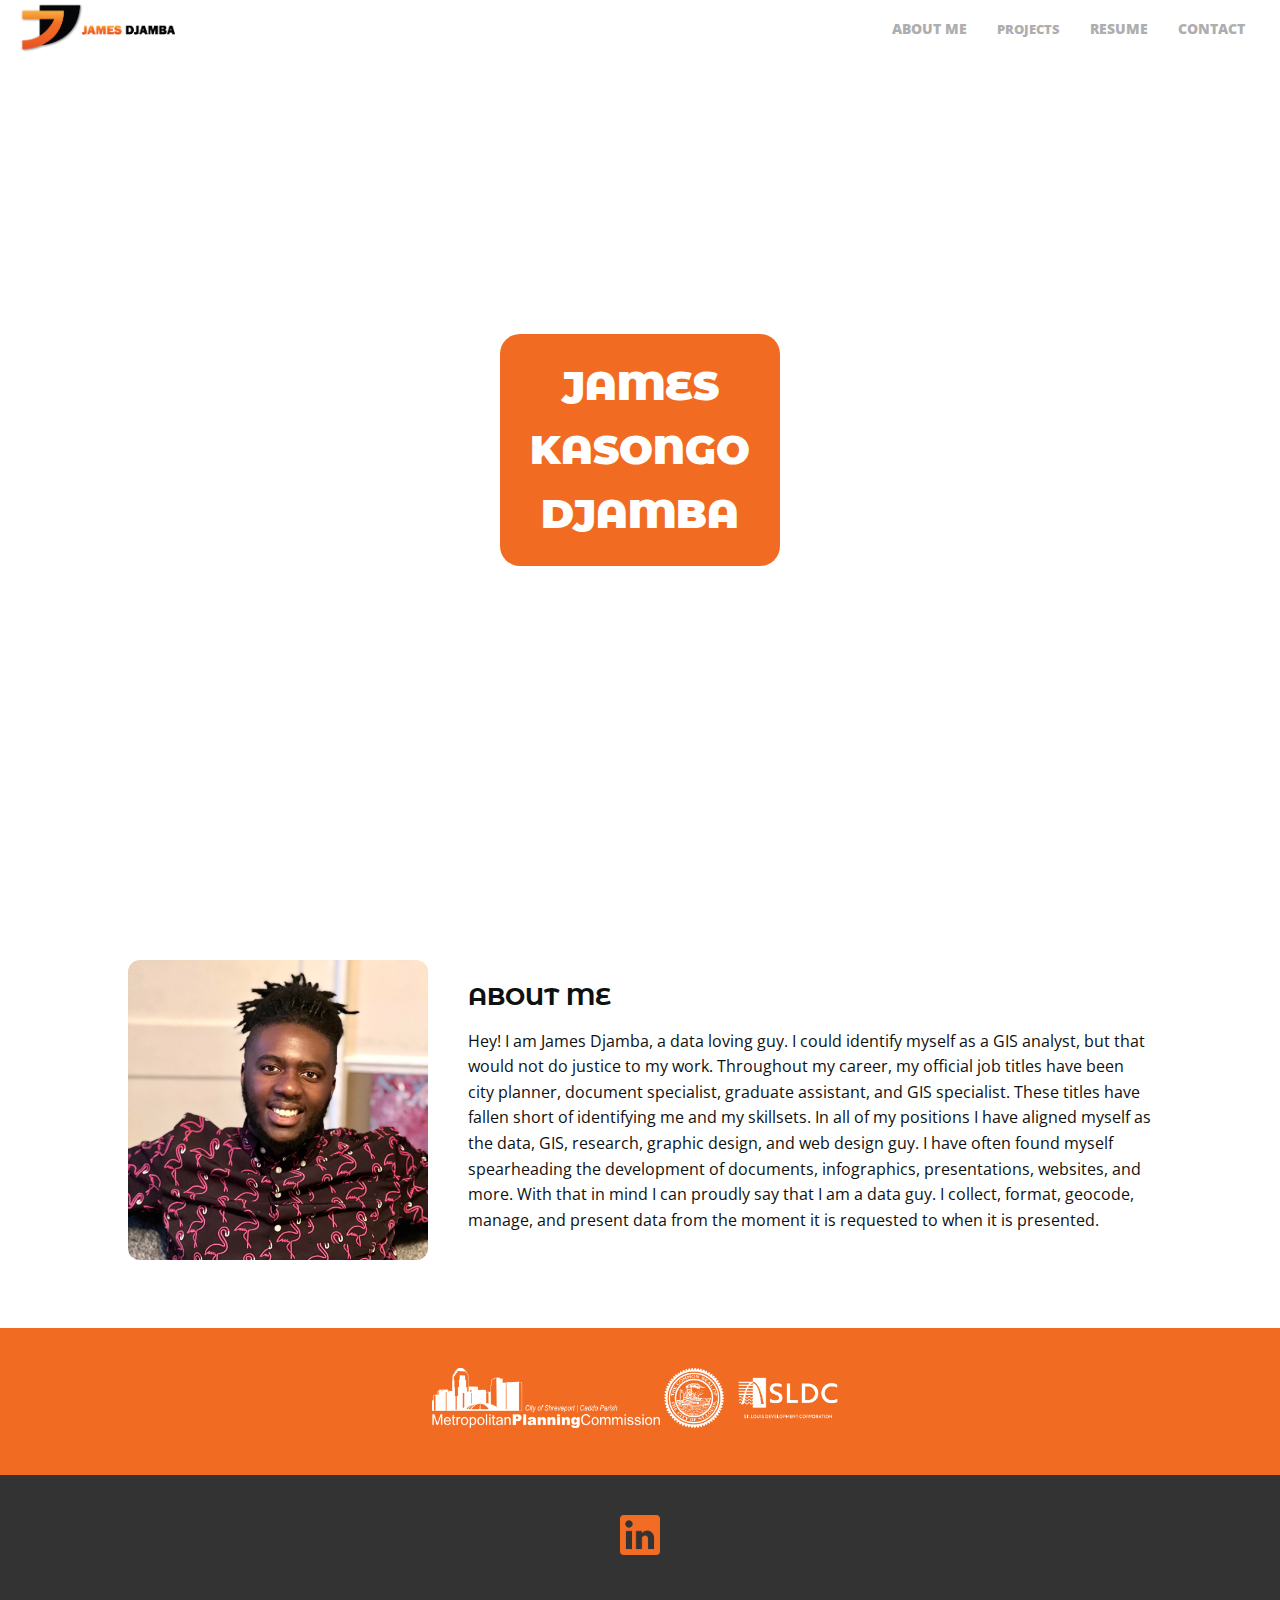
<file: index.html>
<!doctype html>
<html lang="en">
<head>
  <meta charset="utf-8">
  <meta name="viewport" content="width=device-width, initial-scale=1.0">
  <title>James Djamba</title>

  <!-- Fonts -->
  <link href="https://fonts.googleapis.com/css2?family=Montserrat+Alternates:wght@400;700;900&family=Open+Sans:wght@300;400;600;700&display=swap" rel="stylesheet">


  <!-- Stylesheets -->
  <link href="styles.css" rel="stylesheet" type="text/css">
  <link href="homepage.css" rel="stylesheet" type="text/css">

  <!-- Scripts-->
  <script>
    document.querySelector('.menu-toggle').addEventListener('click', function () {
      document.querySelector('.nav').classList.toggle('show');
    });
  
    // Mobile dropdown toggle
    document.querySelectorAll('.dropbtn').forEach(btn => {
      btn.addEventListener('click', function (e) {
        e.preventDefault();
        this.nextElementSibling.classList.toggle('show-dropdown');
      });
    });
  </script>
</head>
<body>
  <!-- Header / Navigation -->
  <header>
    <a href="index.html" class="logo">
      <img src="DjambaLogo.png" height="50" alt="James Djamba Logo">
    </a>
  
    <!-- Hamburger menu toggle (only visible on mobile/tablet) -->
    <button class="menu-toggle" aria-label="Toggle navigation">
      ☰
    </button>
  
    <!-- Navigation -->
    <nav class="nav">
      <a href="index.html#section2">ABOUT ME</a>
      <div class="dropdown">
        <button class="dropbtn">PROJECTS</button>
        <div class="dropdown-content">
          <a href="">Graphic Design</a>
          <a href="geospatialdata.html">Geospatial Data</a>
          <a href="webdesign.html">Web Design</a>
        </div>
      </div>
      <a href="resume.html">RESUME</a>
      <a href="">CONTACT</a>
    </nav>
  </header>
  

  <!-- Hero Section -->
  <section class="section1">
    <div id="icon">JAMES<br>KASONGO<br>DJAMBA</div>
  </section>

  <!-- About Section -->
  <div id="section2">
  <section class="section2">
    <div class="sec-left">
      <img src="profile pic.jpg" alt="Photo of James Djamba">
    </div>
    <div class="sec-right">
      <h2>ABOUT ME</h2>
      <p>
        Hey! I am James Djamba, a data loving guy. I could identify myself as a GIS analyst, but that would not do justice to my work. Throughout my career, my official job titles have been city planner, document specialist, graduate assistant, and GIS specialist. These titles have fallen short of identifying me and my skillsets. In all of my positions I have aligned myself as the data, GIS, research, graphic design, and web design guy. I have often found myself spearheading the development of documents, infographics, presentations, websites, and more. With that in mind I can proudly say that I am a data guy. I collect, format, geocode, manage, and present data from the moment it is requested to when it is presented.
      </p>
    </div>
  </section>
  </div>

  <!-- Logos Section -->
  <section class="section3">
    <div class="center">
      <img src="MPC_Logo.png" alt="MPC Logo">
      <img src="STL_Logo.png" alt="St. Louis Logo">
      <img src="SLDC_Logo.png" alt="SLDC Logo">
    </div>
  </section>

  <!-- Footer -->
  <footer>
    <a href="https://www.linkedin.com/in/james-djamba/" target="_blank">
      <img src="Linkedin-orange.png" alt="LinkedIn Profile">
    </a>
  </footer>

  <!-- Scripts -->
  <script>
    document.querySelector('.menu-toggle').addEventListener('click', function () {
      document.querySelector('.nav').classList.toggle('show');
    });
  </script>


</body>
</html>
</file>
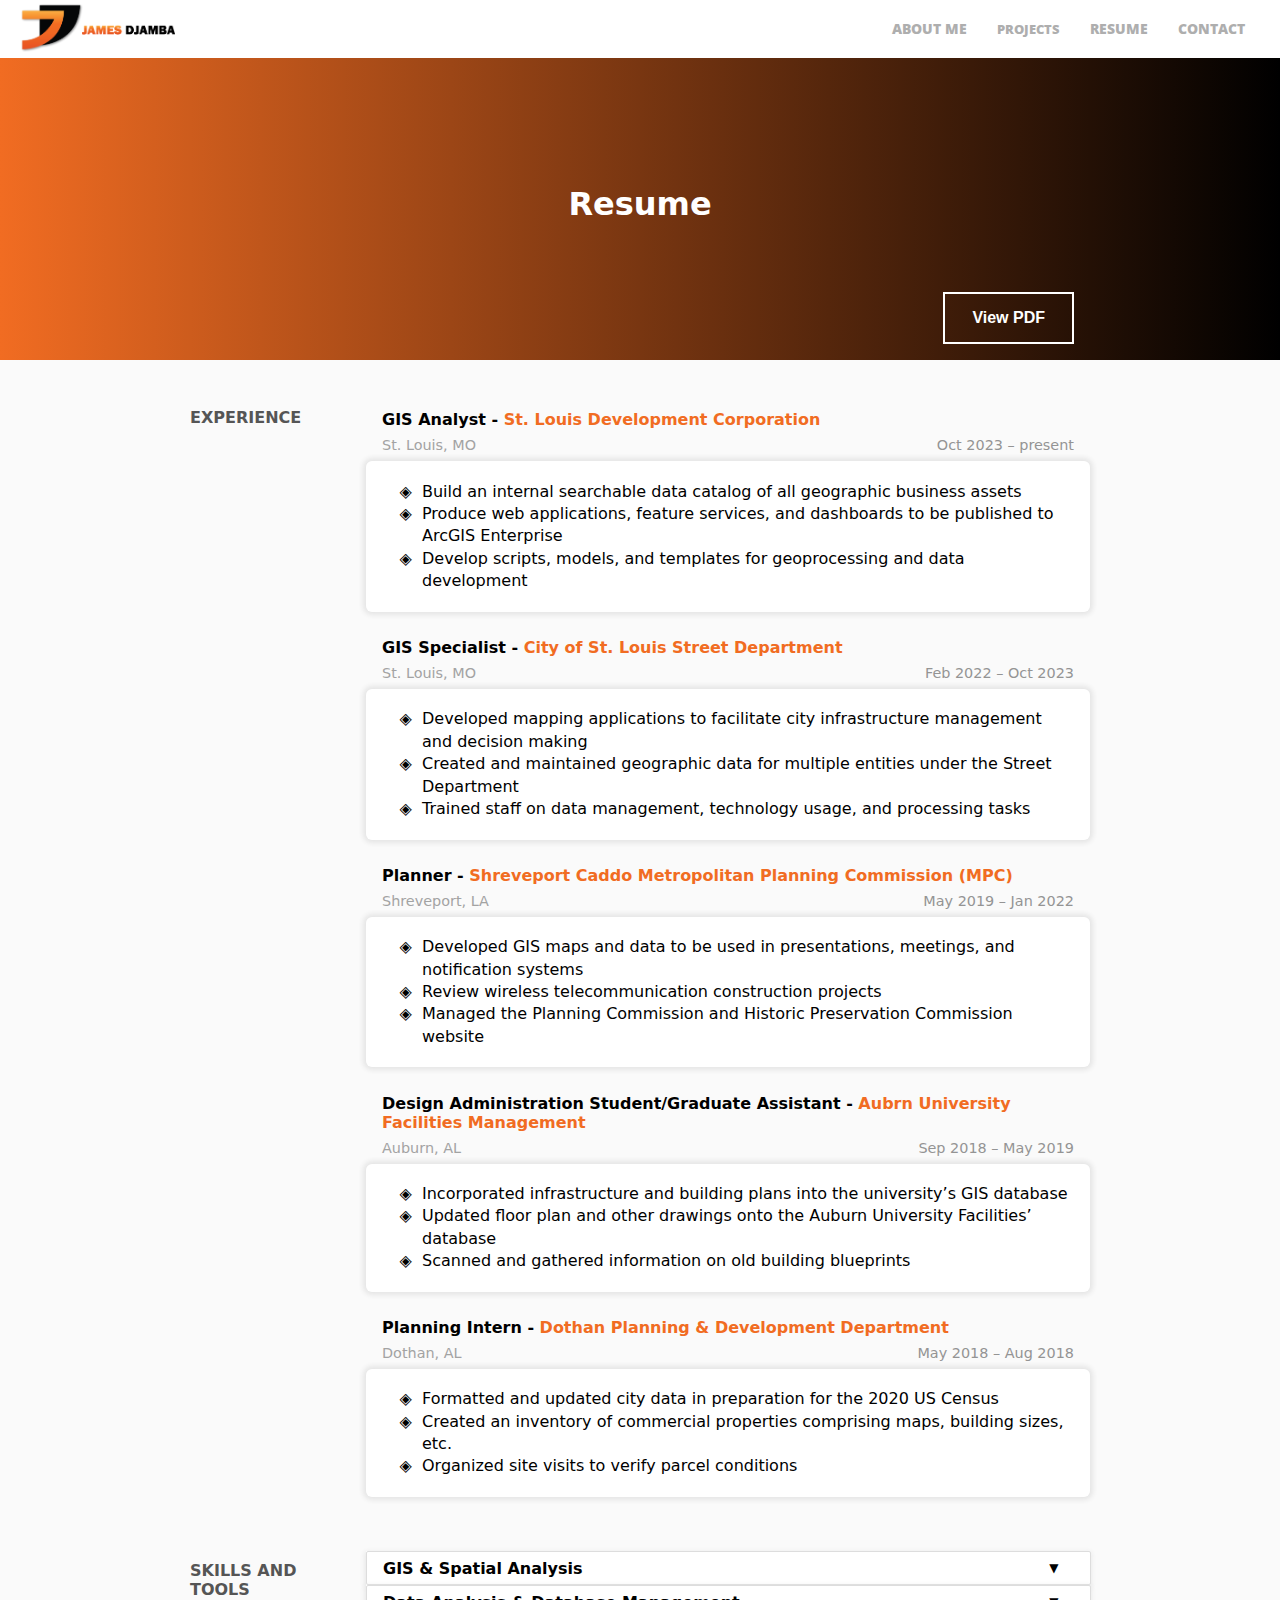
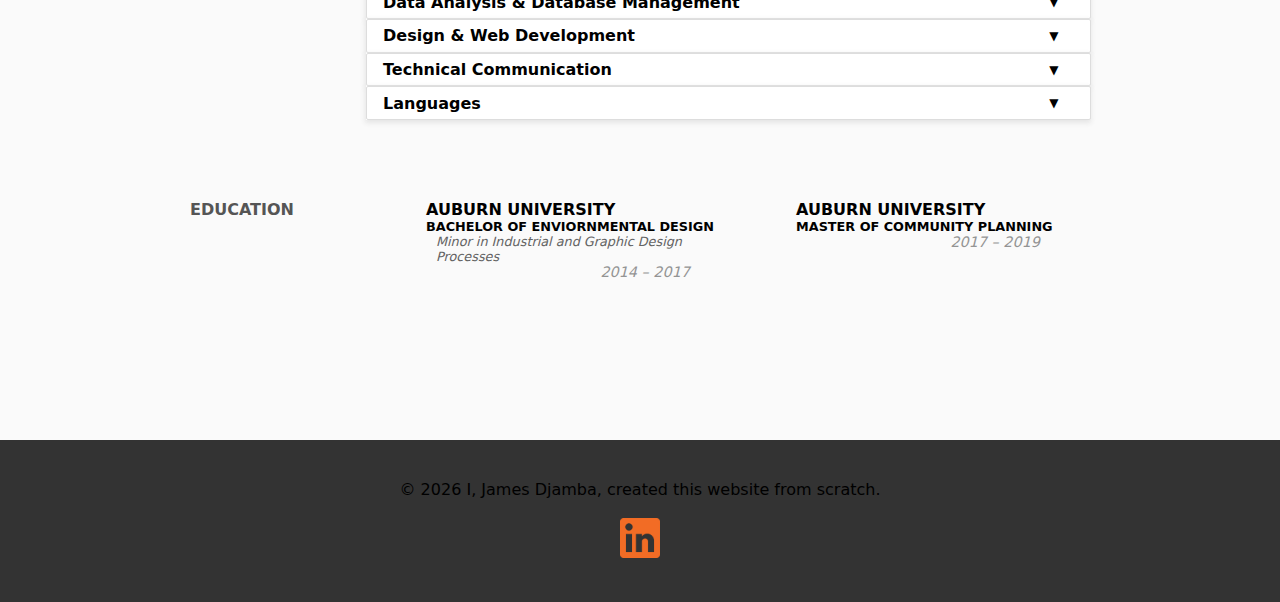
<file: resume.html>
<!doctype html>
<html lang="en">
<head>
  <meta charset="utf-8">
  <meta name="viewport" content="width=device-width, initial-scale=1.0">
  <title>Resume — James Djamba</title>

  <!-- Fonts -->
  <link href="https://fonts.googleapis.com/css2?family=Montserrat+Alternates:wght@400;700;900&family=Open+Sans:wght@300;400;600;700&display=swap" rel="stylesheet">

  <!-- Stylesheets -->
  <link href="styles.css" rel="stylesheet" type="text/css">
  <link href="resume.css" rel="stylesheet" type="text/css">

  <!-- Scripts-->
  <script>
    document.querySelector('.menu-toggle').addEventListener('click', function () {
      document.querySelector('.nav').classList.toggle('show');
    });
  
    // Mobile dropdown toggle
    document.querySelectorAll('.dropbtn').forEach(btn => {
      btn.addEventListener('click', function (e) {
        e.preventDefault();
        this.nextElementSibling.classList.toggle('show-dropdown');
      });
    });

  </script>
</head>
<body>
    <!-- Header / Navigation -->
  <header>
    <a href="index.html" class="logo">
      <img src="DjambaLogo.png" height="50" alt="James Djamba Logo">
    </a>
  
    <!-- Hamburger menu toggle (only visible on mobile/tablet) -->
    <button class="menu-toggle" aria-label="Toggle navigation">
      ☰
    </button>
  
    <!-- Navigation -->
    <nav class="nav">
      <a href="index.html#section2">ABOUT ME</a>
      <div class="dropdown">
        <button class="dropbtn">PROJECTS</button>
        <div class="dropdown-content">
          <a href="">Graphic Design</a>
          <a href="geospatialdata.html">Geospatial Data</a>
          <a href="webdesign.html">Web Design</a>
        </div>
      </div>
      <a href="resume.html">RESUME</a>
      <a href="">CONTACT</a>
    </nav>
  </header>


<div class="title">
  <div class="title-content">
    <h1>Resume</h1>
    <div class="PDF"><a href="https://djambaj.github.io/Djamba_Resume.pdf" target="_blank"><button>View PDF</button></a></div>
  </div>
</div>

<div class="experience-grid">

  <div class="section-label">Experience</div>

  <!--Job #5----->
  <div class="job-title">GIS Analyst - <a href="https://www.developstlouis.org/" target="_blank">St. Louis Development Corporation</a></div>
  <div class="job-location">St. Louis, MO</div>
  <div class="job-years">Oct 2023 – present</div>
  <div class="job-bullet">
    <ul>
    <li>Build an internal searchable data catalog of all geographic business assets</li>
    <li>Produce web applications, feature services, and dashboards to be published to ArcGIS Enterprise</li>
    <li>Develop scripts, models, and templates for geoprocessing and data development</li>
    <li>Create mobile applications through ESRI products such as Field Maps and Collector</li>
    <li>Maintain the company’s geodatabases while coordinating with other data managers and users</li>
    <li>Develop Survey123 forms for emergency data collection</li>
    <li>Work with many teams to develop maps and graphics for public decision making and internal use</li>
    </ul>
  </div>

  <!--Job #4----->
  <div class="job-title">GIS Specialist - <a href="https://www.stlouis-mo.gov/street/index.cfm" target="_blank">City of St. Louis Street Department</a></div>
  <div class="job-location">St. Louis, MO</div>
  <div class="job-years">Feb 2022 – Oct 2023</div>
  <div class="job-bullet">
    <ul >
    <li>Developed mapping applications to facilitate city infrastructure management and decision making</li>
    <li>Created and maintained geographic data for multiple entities under the Street Department</li>
    <li>Trained staff on data management, technology usage, and processing tasks</li>
    <li>Communicated with division heads to identify the best practices to keep data up to date</li>
    <li>Produced and visualized maps and data for stakeholders and public use</li>
    </ul>
  </div> 

  <!--Job #3----->
  <div class="job-title">Planner - <a href="https://www.shreveportcaddompc.com/home" target="_blank">Shreveport Caddo Metropolitan Planning Commission (MPC)</a></div>
  <div class="job-location">Shreveport, LA</div>
  <div class="job-years">May 2019 – Jan 2022</div>
  <div class="job-bullet">
    <ul >
    <li>Developed GIS maps and data to be used in presentations, meetings, and notification systems</li>
    <li>Review wireless telecommunication construction projects</li>
    <li>Managed the Planning Commission and Historic Preservation Commission website</li>
    <li>Researched statistical data in order to develop recommendations and reports</li>
    <li>Identified and conducted research on communities in proximity to potential projects</li>
    <li>Responded to government and citizen request for reports and statistical data</li>
    </ul>
  </div>
  
  <!--Job #2----->
  <div class="job-title">Design Administration Student/Graduate Assistant - <a href="https://fm.auburn.edu/" target="_blank">Aubrn University Facilities Management</a></div>
  <div class="job-location">Auburn, AL</div>
  <div class="job-years">Sep 2018 – May 2019</div>
  <div class="job-bullet">
    <ul >
    <li>Incorporated infrastructure and building plans into the university’s GIS database</li>
    <li>Updated floor plan and other drawings onto the Auburn University Facilities’ database</li>
    <li>Scanned and gathered information on old building blueprints</li>
    </ul>
  </div>

  <!--Job #1----->
  <div class="job-title">Planning Intern - <a href="https://www.dothan.org/267/Planning-Development" target="_blank">Dothan Planning & Development Department</a></div>
  <div class="job-location">Dothan, AL</div>
  <div class="job-years">May 2018 – Aug 2018</div>
  <div class="job-bullet">
    <ul >
    <li>Formatted and updated city data in preparation for the 2020 US Census</li>
    <li>Created an inventory of commercial properties comprising maps, building sizes, etc.</li>
    <li>Organized site visits to verify parcel conditions</li>
    </ul>
  </div>
</div>
<div class="skills-grid">

  <div class="section-label">Skills and Tools</div>
  <div class="skills">
    <!--Skill #1------->
    <div class="skill"><button>GIS & Spatial Analysis<span class="arrow">▼</span></button></div>
    <div class="skill-content">
      <div class="tools">Tools: ArcGIS Enterprise, ArcGIS Pro, Survey 123, QGIS</div>
      <div class="capabilities">Capabilities: data collection, processing, geospatial analysis, dashboard creation</div>
      <div class="skill-desc">Extensive experience with GIS mapping, spatial analysis, and data visualization</div>
    </div>

    <!--Skill #2------->
    <div class="skill"><button>Data Analysis & Database Management<span class="arrow">▼</span></button></div>
    <div class="skill-content">
      <div class="tools">Tools: Excel (advanced formulas, Power Query), Access, SQL, Microsoft SQL Server Management Studio</div>
      <div class="capabilities">Capabilities: querying, aggregations, automation, data-driven reporting</div>
      <div class="skill-desc">Strong skills in data collection, cleaning, formatting, and reporting</div>
    </div>

    <!--Skill #3------->
    <div class="skill"><button>Design & Web Development<span class="arrow">▼</span></button></div>
    <div class="skill-content">
      <div class="tools">Tools: Adobe Photoshop, Illustrator, InDesign, Dreamweaver, HTML, CSS, WordPress, Squarespace, Granicus, CivicPlus</div>
      <div class="capabilities">Capabilities: responsive layouts, branding, website updates, visual design</div>
      <div class="skill-desc">Experienced in graphic and web design, website management, and content creation</div>
    </div>

    <!--Skill #4------->
    <div class="skill"><button>Technical Communication<span class="arrow">▼</span></button></div>
    <div class="skill-content">
      <div class="tools">Tools: Word, Excel, PowerPoint</div>
      <div class="capabilities">Capabilities: professional reports, dashboards, documentation</div>
      <div class="skill-desc">Excellent technical writing, reporting, and presentation skills</div>
    </div>

    <!--Skill #5------->
    <div class="skill"><button>Languages<span class="arrow">▼</span></button></div>
    <div class="skill-content">
      <div class="tools">French: proficient in speaking, reading, and writing</div>
    </div>

  </div>
</div>

</div>

<div class="edu-grid">
  <div class="section-label">Education</div>
  <div class="edu-container1">
    <div class="university">AUBURN UNIVERSITY</div>
    <p class="degree">BACHELOR OF ENVIORNMENTAL DESIGN</p>
    <p class="minor">Minor in Industrial and Graphic Design Processes</p>
    <div class="edu-years">2014 – 2017</div>
  </div>
  <div class="edu-container2">
    <div class="university">AUBURN UNIVERSITY</div>
    <p class="degree">MASTER OF COMMUNITY PLANNING</p>
    <div class="edu-years">2017 – 2019</div>
  </div>
</div>

  <!-- Footer -->
  <footer>
    <div class="copyright">© 2026 I, James Djamba, created this website from scratch.</div>
    <br>
    <a href="https://www.linkedin.com/in/james-djamba/" target="_blank">
      <img src="Linkedin-orange.png" alt="LinkedIn Profile">
    </a>
  </footer>


  <!-- Scripts -->
  <script>
    document.querySelector('.menu-toggle').addEventListener('click', function () {
      document.querySelector('.nav').classList.toggle('show');
    });
  </script>

  <script>
    var acc = document.getElementsByClassName("skill");
    var i;

    for (i = 0; i < acc.length; i++) {
      acc[i].addEventListener("click", function() {
        this.classList.toggle("active");
        var panel = this.nextElementSibling;
        if (panel.style.display === "block") {
          panel.style.display = "none";
        } else {
          panel.style.display = "block";
        }
      });
    }
  </script>

  <script>
    const bullets = document.querySelectorAll('.job-bullet');
    bullets.forEach((wrapper) => {
    const scrollBox = wrapper.querySelector('ul');
    function updateFade() {
      const isScrollable =
      scrollBox.scrollHeight > scrollBox.clientHeight;
      const isAtBottom =
      scrollBox.scrollTop + scrollBox.clientHeight >= scrollBox.scrollHeight - 1;
      wrapper.classList.toggle('show-fade', isScrollable && !isAtBottom);
    }

    updateFade();
    scrollBox.addEventListener('scroll', updateFade);
    window.addEventListener('resize', updateFade);
  });
  </script>
  
</body>
</html>
</file>
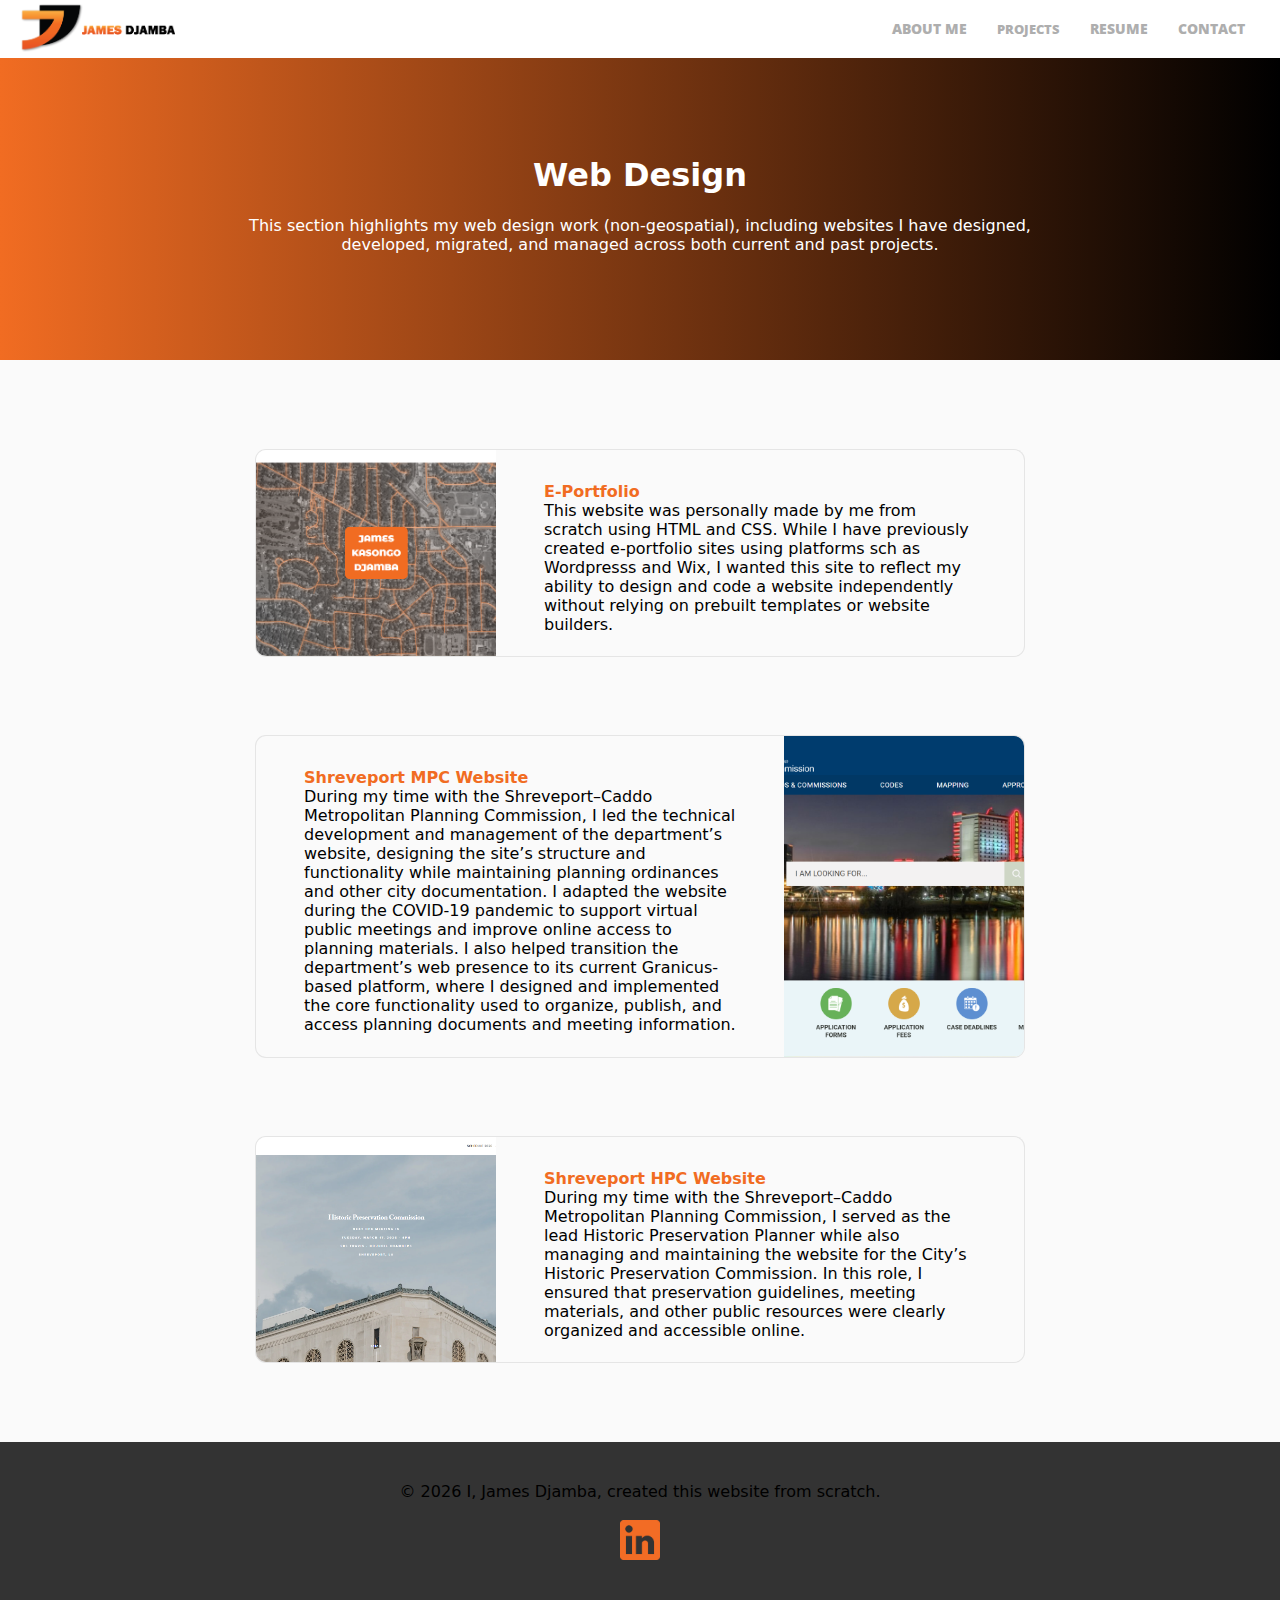
<file: webdesign.html>
<!doctype html>
<html lang="en">
<head>
  <meta charset="utf-8">
  <meta name="viewport" content="width=device-width, initial-scale=1.0">
  <title>James Djamba</title>

  <!-- Fonts -->
  <link href="https://fonts.googleapis.com/css2?family=Montserrat+Alternates:wght@400;700;900&family=Open+Sans:wght@300;400;600;700&display=swap" rel="stylesheet">


  <!-- Stylesheets -->
  <link href="styles.css" rel="stylesheet" type="text/css">
  <link href="showcase.css" rel="stylesheet" type="text/css">

</head>
<body>
  <!-- Header / Navigation -->
  <header>
    <a href="/" class="logo">
      <img src="DjambaLogo.png" height="50" alt="James Djamba Logo">
    </a>
  
    <!-- Hamburger menu toggle (only visible on mobile/tablet) -->
    <button class="menu-toggle" aria-label="Toggle navigation">
      ☰
    </button>
  
    <!-- Navigation -->
    <nav class="nav">
      <a href="index.html#section2">ABOUT ME</a>
      <div class="dropdown">
        <button class="dropbtn">PROJECTS</button>
        <div class="dropdown-content">
          <a href="">Graphic Design</a>
          <a href="geospatialdata.html">Geospatial Data</a>
          <a href="webdesign.html">Web Design</a>
        </div>
      </div>
      <a href="resume.html">RESUME</a>
      <a href="">CONTACT</a>
    </nav>
  </header>




  <div class="title">
    <h1>Web Design</h1>
    <p>This section highlights my web design work (non-geospatial), including websites I have designed, developed, migrated, and managed across both current and past projects.</p>
  </div>

  <!-- Left Aligned Image Project -->
  <div class="showcase-link"><a href="index.html">
    <div class="showcase-grid">
      <img src="JamesDjamba_site.PNG">
      <p><span class="description">E-Portfolio</span><br>
        This website was personally made by me from scratch using HTML and CSS. While I have previously created e-portfolio sites using platforms sch as Wordpresss and Wix, I wanted this site to reflect my ability to design and code a website independently without relying on prebuilt templates or website builders.</p>
    </div>
  </a></div> 

  <!-- Right Aligned Image Project -->
  <div class="showcase-link"><a href="https://www.shreveportcaddompc.c om/home" target="_blank">
    <div class="showcase-grid reverse-grid">
      <img src="ShreveportMPC_site.PNG">
      <p><span class="description">Shreveport MPC Website</span><br>
        During my time with the Shreveport–Caddo Metropolitan Planning Commission, I led the technical development and management of the department’s website, designing the site’s structure and functionality while maintaining planning ordinances and other city documentation. I adapted the website during the COVID-19 pandemic to support virtual public meetings and improve online access to planning materials. I also helped transition the department’s web presence to its current Granicus-based platform, where I designed and implemented the core functionality used to organize, publish, and access planning documents and meeting information.
</p>
    </div>
  </a></div>

    <!-- Left Aligned Image Project -->
  <div class="showcase-link"><a href="https://shreveporthpc.com/" target="_blank">
    <div class="showcase-grid">
      <img src="ShreveportHPC_site.PNG">
      <p><span class="description">Shreveport HPC Website</span><br>
        During my time with the Shreveport–Caddo Metropolitan Planning Commission, I served as the lead Historic Preservation Planner while also managing and maintaining the website for the City’s Historic Preservation Commission. In this role, I ensured that preservation guidelines, meeting materials, and other public resources were clearly organized and accessible online.</p>
    </div>
  </a></div> 

    <!-- Footer -->
  <footer>
    <div class="copyright">© 2026 I, James Djamba, created this website from scratch.</div>
    <br>
    <a href="https://www.linkedin.com/in/james-djamba/" target="_blank">
      <img src="Linkedin-orange.png" alt="LinkedIn Profile">
    </a>
  </footer>

    <!-- Scripts-->
  <script>
    document.querySelector('.menu-toggle').addEventListener('click', function () {
      document.querySelector('.nav').classList.toggle('show');
    });
  
    // Mobile dropdown toggle
    document.querySelectorAll('.dropbtn').forEach(btn => {
      btn.addEventListener('click', function (e) {
        e.preventDefault();
        this.nextElementSibling.classList.toggle('show-dropdown');
      });
    });
  </script>
  
</body>
</file>
<file: styles.css>
/* Navigation Bar */
header {
    background-color: #FFFFFF;
    font-family: 'Open Sans', sans-serif;
    font-weight: 800;
    font-size: 14px;
    line-height: 1;
    position: fixed;
    top: 0; left: 0; right: 0;
    z-index: 10;
    display: flex;
    justify-content: space-between;
    align-items: center;
    padding: 0 20px;
  }
  .logo img {
    height: 50px;
  }
  .nav {
    display: flex;
    align-items: center;
  }
  .nav a, .dropbtn {
    color: #AEAEAE;
    text-decoration: none;
    padding: 20px 15px;
    background: none;
    cursor: pointer;
    font-family: inherit;
    font-weight: 800;
  }
  .dropdown button {
    border: none;
  }
  .nav a:hover, .dropdown:hover .dropbtn {
    background-color: #E1E1E1;
    color: #F16C22;
  }
  
  /* Dropdown */
  .dropdown {
    position: relative;
  }
  .dropdown-content {
    display: none;
    position: absolute;
    top: 100%;
    background-color: #f9f9f9;
    min-width: 160px;
    box-shadow: 0px 8px 16px rgba(0,0,0,0.2);
  }
  .dropdown-content a {
    display: block;
    padding: 12px 16px;
    color: #AEAEAE;
  }
  .dropdown:hover .dropdown-content {
    display: block;
  }
  
/* Hamburger button (hidden on desktop) */
.menu-toggle {
  display: none;
  font-size: 28px;
  background: none;
  border: none;
  cursor: pointer;
  padding: 10px;
}

/* --- Responsive Styles --- */
@media (max-width: 900px) {
  .menu-toggle {
    display: block; /* show hamburger */
    margin-left: auto; /* pushes it all the way right */
    color: #F16C22;
  }
  .nav {
    display: none; /* hide nav by default on mobile */
    flex-direction: column;
    width: 100%;
    background-color: #fff;
    position: absolute;
    top: 55px; /* just below header */
    left: 0;
  }
  .nav a, .dropbtn {
    width: 100%;
    text-align: left;
    padding: 15px;
    border-top: 1px solid #eee;
  }
  .nav.show {
    display: flex; /* show nav when toggled */
  }
}
  /* Footer */
  footer {
    background: #333;
    padding: 40px;
    text-align: center;
  }
  footer img {
    height: 40px;
  }
  
  /* Mobile Nav Adjustments */
  @media (max-width: 768px) {
    header {
      flex-direction: row;         /* keep logo left, menu button right */
      justify-content: space-between;
      align-items: center;
      width: 100%;
    }
    .nav {
      flex-direction: column;
      width: 100%;
    }
    .nav a, .dropbtn {
      width: 100%;
      text-align: center;
      padding: 15px 20px;
    }
    .nav.show {
      display: flex;
      align-items: center;   /* center horizontally */
      justify-content: center;
      text-align: center;
    }
  }
</file>
<file: homepage.css>
/* General Typography */
* {
  margin: 0;
  padding: 0;
  box-sizing: border-box;
}
body {
    font-family: 'Open Sans', sans-serif;
    font-weight: 400;
    line-height: 1.6;
    color: #0E1111;
  }
  
  h1, h2, h3, h4, h5, h6 {
    font-family: 'Montserrat Alternates', sans-serif;
    font-weight: 700;
    color: #0E1111;
    margin-bottom: 0.5em;
  }
  
  p {
    font-family: 'Open Sans', sans-serif;
    font-weight: 400;
    margin-bottom: 1em;
  }
  
  #icon {
    font-family: 'Montserrat Alternates', sans-serif;
    font-weight: 900;
  }
  
/* Section 1 Hero */
/* Section 1 Hero with background animation */
.section1 {
    position: relative;
    height: 100vh;
    overflow: hidden;
    display: flex;
    justify-content: center;
    align-items: center;
    text-align: center;
  }
  
.bg {
  position: absolute;
  inset: 0;
  background-size: cover;
  background-position: center;
  opacity: 0;

  animation: fade 18s infinite;
  will-change: opacity;
}

/* Individual images */
.bg1 {
  background-image: url("Geo-BG.jpg");
  opacity: 1; /* fallback so something ALWAYS shows */
  animation-delay: 0s;
}

.bg2 {
  background-image: url("Tech-BG.jpg");
  animation-delay: 6s;
}

/* Animation timing tuned for 3 images */
@keyframes fade {
  0%   { opacity: 0; }
  8%   { opacity: 1; }
  30%  { opacity: 1; }
  38%  { opacity: 0; }
  100% { opacity: 0; }
}
  
  #icon {
    width: auto;
    background: #F16C22;
    border-radius: 20px;
    color: #FFFFFF;
    font-family: 'Montserrat Alternates', sans-serif;
    font-weight: 900;
    font-size: 2.5rem;
    padding: 20px 30px;
    z-index: 1;
    position: relative;
  }
  
  /* Section 2 About */
  .section2 {
    display: flex;
    flex-wrap: wrap;
    gap: 40px;
    align-items: center;
    justify-content: center;
    padding: 60px 10%;
    background: #FFFFFF;
  }
  .sec-left img {
    max-width: 300px;
    width: 100%;
    border-radius: 12px;
  }
  .sec-right {
    flex: 1;
    min-width: 280px;
  }
  
  /* Section 3 Logos */
  .section3 {
    background: #F16C22;
    display: flex;
    justify-content: center;
    flex-wrap: wrap;
    gap: 30px;
    padding: 40px 20px;
  }
  .section3 img {
    height: 60px;
    object-fit: contain;
  }
  
  /* Responsive Adjustments */
  @media (max-width: 768px) {
    #icon {
      font-size: 1.8rem;
    }
    .section1 {
      background-attachment: fixed;
    }
    .section2 {
      flex-direction: column;
      text-align: center;
    }
    .sec-left, .sec-right {
      margin: 0;
    }
    .section3 img {
      height: 45px;
    }
  }
</file>
<file: resume.css>
body {
  font-family: system-ui, sans-serif;
  background: #fafafa;
  margin: 0;
}



/* Header Section */

.title {
  color: #FFFFFF;
  background-color: #F16C22;
  background-image: linear-gradient(to right, #F16C22, #000);
  height: 40vh;
  background-size: cover;
  display: flex;
  justify-content: center;
  align-items: center;
  text-align: center;
  }

.title h1 {
  padding-top: 3rem;
}

.title-content {
  max-width: 900px;
  width: 100%;
  height: 100%;
  position: relative;
  align-items: center;
  justify-content: center;
  display: flex;
}

.PDF {
  position: absolute;
  bottom: 1rem;
  right: 1rem;
}

.PDF a {
  text-decoration: none;
}

.PDF button {
  all: unset;
  border: 2px solid #FFFFFF;
  border-color: #FFFFFF;
  background-color: transparent;
  color: #FFFFFF;
  font-family: 'Open-sans', sans-serif;
  font-weight: 600;
  font-size: 16px;
  padding: 15px 27px;
}

.PDF button:hover {
  all: unset;
  border: 2px solid #FFFFFF;
  border-color: #FFFFFF;
  background-color: #FFFFFF;
  color: #F16C22;
  font-family: 'Open-sans', sans-serif;
  font-weight: 600;
  font-size: 16px;
  padding: 15px 27px;
}

ul{
  list-style-type: "◈  ";
}

.experience-grid {
  margin: 2rem auto 0;
  display: grid;
  grid-template-columns: 160px 1fr auto;
  gap: 0.5rem 1rem;
  max-width: 900px;
}

.section-label {
  grid-row: 1 / -1; /* A1:A∞ */
  font-weight: 700;
  padding-top: 1rem;
  text-transform: uppercase;
  color: #555;
}

.job-title {
  grid-column: 2 / 4; /* B:C */
  padding: 0.4rem 1rem 0rem;
}

.job-title a {
  text-decoration: none;
  color: #F16C22;
}

.job-title a:hover {
  color: #FFFFFF;
  background-color: #F16C22;
}

.job-bullet {
  grid-column: 2 / 4; /* B:C */
  background: white;
  padding: 0.2rem 1rem;
  border-radius: 6px;
  box-shadow: 0 0 5px 3px #e5e5e5;
  position: relative;
}

.job-bullet ul {
  display: block;
  overflow-y: auto;
  line-height: 1.4;
  max-height: calc(1.4em * 5);

  scrollbar-width: auto;
  scrollbar-color: #F16C22 transparent;
}

/* B-only */
.job-location {
  grid-column: 2;
  text-align: left;
  padding-left: 1rem;
  font-size: 0.9rem;
  font-weight: 450;
  color: #A3A3A3;
}

/* C-only */
.job-years {
  grid-column: 3;
  text-align: right;
  padding-right: 1rem;
  font-size: 0.9rem;
  font-weight: 450;
  color: #949494;
}

/* Optional spacing tweak */
.job-title {
  font-weight: 600;
  margin-top: 0.75rem;
}

.skills-grid {
  margin: 3rem auto;
  display: grid;
  grid-template-columns: 160px auto;
  gap: 0rem 1rem;
  max-width: 900px;
}

.skills {
  margin-top: 0.4rem;
}

.skill {
  grid-column: 2;
  background: white;
  font-family: system-ui, sans-serif;
  font-weight: 600;
  font-size: 16px;
  text-align: left;
  box-shadow: 0 2px 5px 1px #e5e5e5;
}

.arrow {
  font-size: 12px;
  display: flex;
  align-items: center;
}

.skill button{
  all: unset;
  display: flex;
  justify-content: space-between;
  width: 93.3%;
  padding: 0.4rem 2rem 0.4rem 1rem;
  border-radius: 2px;
  border: 1px solid #dddddd;
}

.active, .skill button:hover {
  color:#F16C22;
  background: #eeeeee;
}

.skill button:hover {
  cursor: pointer;
  color:#F16C22;
  border-radius: 2px;
  background: #dddddd;
}

.skill.active .arrow {
  transform: rotate(180deg);
}

.skill-content {
  display: none;
  margin: auto;
  grid-column: 2;
  width: 86%;
  padding: 0rem 2.5rem 1.5rem;
  background: white;
  line-height: 1.4;
  border-bottom: 1px solid #eeeeee;
  box-shadow: 0 2px 5px 1px #e5e5e5;
}

.tools {
  padding: 1.5rem 0rem 0.4rem 0rem;
}

.capabilities {
  padding: 0rem 0rem 0.4rem 0rem;
}

.edu-grid {
  margin: 4rem auto;
  padding-bottom: 6rem;
  display: grid;
  grid-template-columns: 160px 1fr 1fr;
  gap: 0.5rem 1rem;
  max-width: 900px;
}

.edu-container1 {
  grid-column: 2;
  margin-left: 60px;
  padding-top: 1rem;
}

.edu-container2 {
  grid-column: 3;
  margin-left: 60px;
  padding-top: 1rem;
}

.university {
  font-weight: 750;
}

.edu-years {
  font-style: italic;
  font-size: 0.9rem;
  font-weight: 450;
  color: #949494;
  text-align: right;
}

.edu-container1 .edu-years {
  padding-right: 30px;
}

.edu-container2 .edu-years {
  padding-right: 50px;
}

.degree{
  margin: 0 auto;
  font-size: 0.8rem;
  font-weight: 700;
}

.minor {
  margin: 0 auto;
  padding-left: 10px;
  font-style: italic;
  font-size: 0.8rem;
  font-weight: 400;
  color:#636363;
}

@media (max-width: 900px) {
  .title-content {
    margin: 0;
    padding: 0;
    display: block;
    align-items: center;
  }

  .title-content h1 {
    margin: 0;
    padding: 15vh 0 0;
  }
  
  .PDF {
    position: static;
    align-items: center;
  }
  
  .experience-grid {
    grid-template-columns: 1fr;
    gap: 0.5rem;
    width: 90vw;
  }

  /* Section label goes first */
  .section-label {
    grid-column: 1;
    grid-row: auto;
    margin-bottom: 0.75rem;
    font-size: 18px;
    font-weight: 700;
    text-decoration: underline 2px;
    text-decoration-color:#F16C22;
    text-underline-offset: 6px;
    text-align: center;
  }

  /* Previously merged rows (B:C) */
  .job-title,
  .job-bullet {
    grid-column: 1;
  }

  .job-bullet ul {
    font-size: 14px;
    padding-right: 15px;
  }

  .job-bullet::after {
    content: '';
    position: absolute;
    bottom: 6px; /* slight lift above rounded edge */
    left: 0;
    width: 100%;
    height: 25%;

    pointer-events: none;
    opacity: 0;
    transition: opacity 0.25s ease;

    background: linear-gradient(to bottom, transparent, white);
  }

.job-bullet.show-fade::after {
  opacity: 1;
}

  /* Split rows now stack */
  .job-location,
  .job-years {
    grid-column: 1;
    text-align: left;
    padding-right: 1rem;
  }

  .job-years {
    font-style: italic;
    padding-left: 1rem;
  }

  .skills-grid {
    grid-template-columns: 1fr;
    gap: 0.5rem;
    width: 90vw;
  }

  .skill button{
    all: unset;
    display: flex;
    padding: 0.5rem 1.5rem;
    width: 93.3%;
  }

  .skill-content {
    display: none;
    margin: auto;
    width: 60%;
    font-size: 14px;
  }

  .edu-grid {
    grid-template-columns: 1fr;
    gap: 0.5rem;
    width: 90vw;
    display: block;
  }

  .edu-container1 {
    margin: 0 auto;
    grid-template-columns: 1fr;
    gap: 0.5rem;
    width: 65vw;
  }

  .edu-container2 {
    margin: 0 auto;
    grid-template-columns: 1fr;
    gap: 0.5rem;
    width: 65vw;
  }

  .edu-container1 .edu-years {
    padding-right: 50px;
  }

  .edu-container2 .edu-years {
    padding-right: 50px;
  }
}
</file>
<file: showcase.css>
body {
    /* Positioning */
    margin: 0;

    font-family: system-ui, sans-serif;

    background-color: #fafafa;
}
/* Top of Page */

.title {
    /* Positioning */
    margin: 0 auto 10vh;

    /* Layout */


    /* Box Model */
    height: 25vh;
    padding-top: 15vh;

    /* Typography */
    color: #FFFFFF;
    text-align: center;

    /* Visual */
    background-color: #F16C22;
    background-image: linear-gradient(to right, #F16C22, #000);
    background-size: cover; 
}

.title p {
    /* Positioning */
    margin: 0 auto;

    /* Box Model */
    max-width: 850px;

    /* Typography */
    text-align: center;
}

/* Grid Links */
.showcase-link {
    margin: 0 20vw 5rem;
}

.showcase-link a {
    color: inherit;
    text-decoration: none;
}

.showcase-link:hover .showcase-grid {
    background-color: #E1E1E1;
    color: #F16C22;
}

.showcase-link:hover img {
    transform: scale(1.03);
}

/* Project Tiles */
.showcase-grid {
    
    display: grid;
    overflow: hidden;
    grid-template-columns: 1fr 2fr;
    gap: 2rem 3rem;
    max-width: 1100px;
    border-radius: 10px;
    box-shadow: 0 0 0 1px #e5e5e5;
    transition: background-color 0.4s ease;
}

.showcase-grid img {
    grid-column: 1;
    height: 100%;
    width: 100%;
    object-fit: cover;
    transition: transform 0.4s ease;
}

.showcase-grid p {
    grid-column: 2;
    padding: 1rem 3rem 0.4rem 0rem;
}

.description {
    font-weight: 600;
    color: #F16C22;
}

.showcase-grid.reverse-grid {
    grid-template-columns: 2fr 1fr;
}

.showcase-grid.reverse-grid img {
    grid-column: 2;
    height: 100%;
    width: 100%;
    object-fit: cover;
    transition: transform 0.4s ease;
}

.showcase-grid.reverse-grid p {
    grid-column: 1;
    grid-row: 1;
    padding: 1rem 0rem 0.4rem 3rem;
}

@media (max-width: 1000px) {
    .showcase-link {
        margin-bottom: 3rem;
    }
    
    .showcase-grid {
        grid-template-rows: 1fr 2fr;
        height: 100%;
        width: 100%;
        object-fit: cover;
        transition: transform 0.4s ease;
        display: block;
    }

     .showcase-grid.reverse-grid {
        grid-template-rows: 1fr 2fr;
        height: 100%;
        width: 100%;
        object-fit: cover;
        transition: transform 0.4s ease;
        display: block;
    }   

    .showcase-grid img {
        grid-row: 1;
    }

    .showcase-grid.reverse-grid img {
        grid-row: 1;
    }

    .showcase-grid p {
        grid-row: 2;
        padding: 0 1rem;
        font-size: 0.8rem;
    }

    .showcase-grid.reverse-grid p {
        grid-row: 2;
        padding: 0 1rem;
        font-size: 0.8rem;
    }
}
</file>
